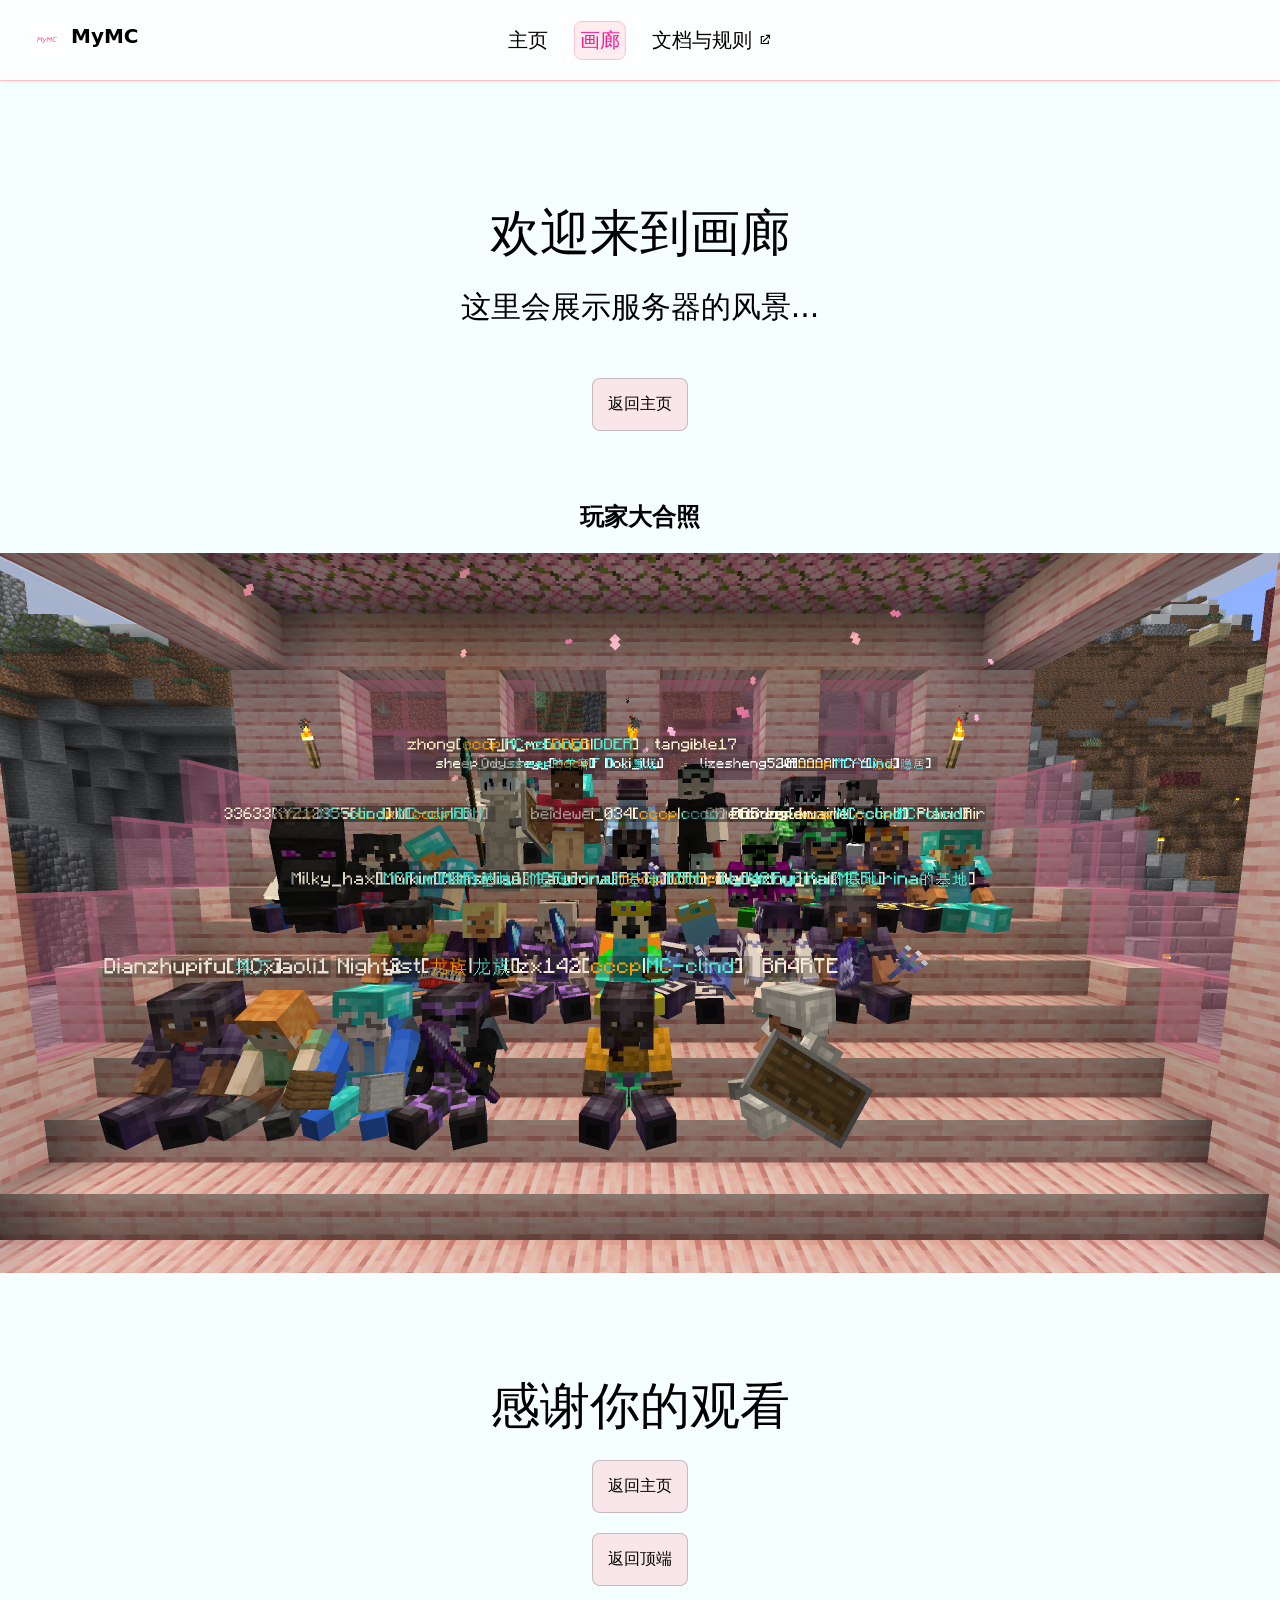
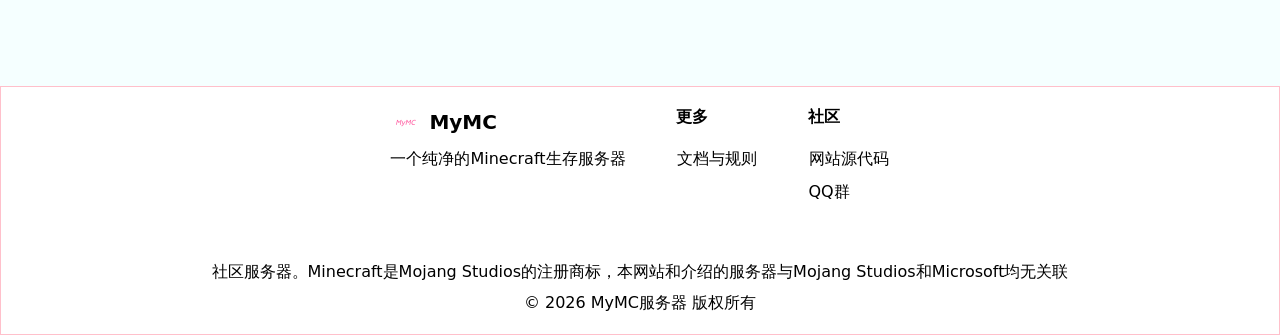
<file: Gallery/index.html>
<!DOCTYPE html>
<html lang="zh" style="scroll-behavior: smooth">
<head>
    <title>MyMC | Minecraft服务器</title>
    <link rel="icon" href="../Assets/MyMC_64.png">
    <link rel="stylesheet" href="../style.css">
    <meta charset="UTF-8">
    <meta name="viewport" content="width=device-width, initial-scale=1.0">
</head>
<body>
    <div class="nav-background">
        <nav class="nav">
            <a href="../" class="nav-icon">
                <img src="../Assets/MyMC_64.png" class="nav-icon-logo" alt="MyMC Icon" width="64" height="64" />
                <span class="nav-icon-text">MyMC</span>
            </a>
            <div class="nav-items">
                <a href="../" class="nav-item">主页</a>
                <a href="./" class="nav-item nav-item-selected">画廊</a>
                <a href="https://docs.qq.com/aio/DS3Rvb0lQZVpRVXB5" target="_blank" class="nav-item">
                    文档与规则
                    <svg class="external-icon" viewBox="0 0 24 24" width="14" height="14" fill="currentColor" aria-hidden="true">
                        <path d="M14 3h7v7h-2V6.41l-9.29 9.3-1.42-1.42 9.3-9.29H14V3z"/>
                        <path d="M5 5h6v2H7v10h10v-4h2v6H5V5z"/>
                    </svg>
                </a>
            </div>
            <details class="nav-menu" style="margin-left: auto; position: relative;">
                <summary style="list-style: none; cursor: pointer; user-select: none;" class="btn">选择页面</summary>
                <div class="nav-menu-open">
                    <a href="../" class="nav-item">主页</a>
                    <a href="./" class="nav-item nav-item-selected">画廊</a>
                    <a href="https://docs.qq.com/aio/DS3Rvb0lQZVpRVXB5" target="_blank" class="nav-item">
                        文档与规则
                        <svg class="external-icon" viewBox="0 0 24 24" width="14" height="14" fill="currentColor" aria-hidden="true">
                            <path d="M14 3h7v7h-2V6.41l-9.29 9.3-1.42-1.42 9.3-9.29H14V3z"/>
                            <path d="M5 5h6v2H7v10h10v-4h2v6H5V5z"/>
                        </svg>
                    </a>
                </div>
            </details>
        </nav>
    </div>
    <div style="text-align: center; align-items: center; display: flex; flex-direction: column; justify-content: center; gap: 20px; margin-top: 200px;">
        <a class="title-text fade-in">欢迎来到画廊</a>
        <a class="subtitle-text fade-in">这里会展示服务器的风景...</a>
        <a class="btn fade-in" href="../" style="margin-top: 30px;">返回主页</a>
    </div>
    <div style="text-align: center; margin-top: 50px; align-items: center; display: flex; flex-direction: column; animation: fade-in2 0.25s forwards; opacity: 0;">
        <h2 class="center-label">玩家大合照</h2>
        <img style="max-width: 100%; height: auto; width: 1920px" src="./Assets/group.png" alt="group" width="2560" height="1440"/>
    </div>
    <div style="text-align: center; align-items: center; display: flex; flex-direction: column; gap: 20px; margin-top: 100px; animation: fade-in2 0.25s forwards; opacity: 0;">
        <div class="title-text">感谢你的观看</div>
        <a class="btn" href="../">返回主页</a>
        <a class="btn" href="#">返回顶端</a>
    </div>
    <footer class="footer">
        <div style="display: flex; flex-direction: row; flex-wrap: wrap; gap: 50px;">
            <div style="display: flex; flex-direction: column; gap: 10px; text-align: left;">
                <a style="font-size: 20px; font-weight: bold;">
                    <img src="../Assets/MyMC_64.png" alt="MyMC Icon" style="width: 32px; height: 32px; vertical-align: middle;" />
                    MyMC
                </a>
                <a style="font-size: 16px">
                    一个纯净的Minecraft生存服务器
                </a>
            </div>
            <div style="display: flex; flex-direction: column; gap: 10px; text-align: left;">
                <a style="margin-bottom: 10px; font-weight: bold;">更多</a>
                <a class="linktext" href="https://docs.qq.com/aio/DS3Rvb0lQZVpRVXB5" target="_blank">
                    文档与规则
                </a>
            </div>
            <div style="display: flex; flex-direction: column; gap: 10px; text-align: left;">
                <a style="margin-bottom: 10px; font-weight: bold;">社区</a>
                <a class="linktext" href="https://github.com/MCFurina/MyMC-Website" target="_blank">
                    网站源代码
                </a>
                <a class="linktext" href="https://qm.qq.com/q/Btq5z1WSHu" target="_blank">
                    QQ群
                </a>
            </div>
        </div>
        <hr style="width: 80%; max-width: 1600px; border: 1px solid rgba(255, 255, 255, 0.5)" />
        <div style="display: flex; flex-direction: column; gap: 10px;">
            <a style="font-size: 16px">
                社区服务器。Minecraft是Mojang Studios的注册商标，本网站和介绍的服务器与Mojang Studios和Microsoft均无关联
            </a>
            <a style="font-size: 16px">
                © 2026 MyMC服务器 版权所有
            </a>
        </div>
    </footer>
</body>
</html>
</file>
<file: style.css>
body {
    background: rgb(245, 255, 255);
    margin: 0;
    padding: 0;
    font-family: "Noto Sans SC", -apple-system, system-ui, sans-serif;
}
button {
    cursor: pointer;
}
.nav-background {
    position: fixed;
    top: 0;
    left: 0;
    right: 0;
    z-index: 9999;
    background-color: rgba(255, 255, 255, 0.75);
    border-bottom: solid 1px pink;
    backdrop-filter: blur(8px);
    box-shadow: 0 1px 2px rgba(0, 0, 0, 0.04), 0 2px 8px rgba(0, 0, 0, 0.04);
}
.nav {
    display: flex;
    flex-direction: row;
    align-items: center;
    max-width: 1600px;
    margin: 0 auto;
    padding: 10px 20px;
    min-height: 60px;
    gap: 16px;
}
.nav-icon {
    text-decoration: none;
    color: inherit;
    display: flex;
    flex-direction: row;
    gap: 8px;
    padding: 10px;
    border: 1px solid transparent;
    transition: border 0.25s ease;
    border-radius: 8px;
}
.nav-icon:hover {
    border: 1px solid pink;
}
.nav-icon-logo {
    vertical-align: middle;
    width: 32px;
    height: 32px;
    border-radius: 4px;
}
.nav-icon-text {
    font-size: 20px;
    font-weight: bold;
}
.nav-item {
    text-decoration: none;
    color: inherit;
    font-size: 20px;
    border-radius: 8px;
    transition: background-color 0.2s ease, border 0.2s ease;
    padding: 5px;
    border: 1px solid transparent;
}
.nav-item-selected {
    background-color: rgba(255, 192, 203, 0.3);
    border: 1px solid pink;
    color: deeppink;
}
.nav-item:hover {
    background-color: rgba(255, 192, 203, 0.3);
}
.nav-items {
    position: absolute;
    left: 50%;
    transform: translateX(-50%);
    flex-direction: row;
    gap: 20px;
    display: flex;
}
.nav-menu {
    display: none;
}
.nav-menu[open] summary {
    transform: scale(0.97);
    opacity: 0.5;
}
.nav-menu-open {
    position: absolute;
    top: 100%;
    right: 0;
    min-width: 140px;
    background: rgba(255, 255, 255, 1.0);
    border: solid 1px pink;
    border-radius: 8px;
    padding: 10px;
    z-index: 10000;
    display: flex;
    flex-direction: column;
    gap: 10px;
    text-align: center;
}
.center-card {
    display: flex;
    flex-direction: column;
    align-items: center;
    text-align: center;
    max-width: 1200px;
    border-radius: 8px;
    background-color: rgb(245, 245, 245);
    color: black;
    border: 1px solid rgba(0, 0, 0, 0.2);
    padding: 20px;
    margin-left: auto;
    margin-right: auto;
    scroll-margin-top: 150px;
    box-shadow: 0 1px 2px rgba(0, 0, 0, 0.04), 0 2px 8px rgba(0, 0, 0, 0.04);
    animation: fade-in2 0.25s forwards;
    opacity: 0;
}
.center-card-title {
    font-size: 25px;
    font-weight: bold;
    margin-right: auto;
    margin-bottom: 10px;
}
.center-card-card {
    display: flex;
    flex-direction: column;
    gap: 10px;
    text-align: center;
    border: solid 1px pink;
    border-radius: 8px;
    background-color: rgba(252, 228, 236, 1.0);
    padding: 15px;
    color: black;
}
.card-box {
    padding: 0 16px;
}
.btn {
    border: 1px solid rgba(0, 0, 0, 0.2);
    padding: 15px;
    width: fit-content;
    text-decoration: none;
    color: inherit;
    border-radius: 8px;
    font-size: 16px;
    background-color: rgba(255, 192, 203, 0.4);
    transition: background-color 0.25s ease, border 0.25s ease, scale 0.25s ease, opacity 0.25s ease;
    color: black;
}
.btn:hover {
    background-color: rgba(255, 192, 203, 0.6);
}
.btn:active {
    scale: 0.97;
    opacity: 0.5;
}
.btn:disabled {
    opacity: 60%;
    cursor: not-allowed;
}
.linktext {
    color: inherit;
    text-decoration: none;
    border: solid 1px transparent;
    border-radius: 8px;
    transition: border 0.2s ease;
    display: inline-block;
    width: fit-content;
}
.linktext:hover {
    border: 1px solid pink;
}
.gradient-text-1 {
    display: inline-block;
    background: linear-gradient(90deg, #7FE5D4, #FFFFFF);
    background-clip: text;
    color: transparent;
}
.title-text1 {
    font-size: 16px;
    color: #A9A9A9;
}
.title-text {
    font-size: 50px;
}
.subtitle-text {
    font-size: 30px;
}
.footer {
    margin-top: 100px;
    margin-left: auto;
    margin-right: auto;
    display: flex;
    flex-direction: column;
    gap: 20px;
    text-align: center;
    align-items: center;
    padding: 20px 10px;
    background-color: rgba(255, 255, 255, 1.0);
    border: 1px solid pink;
    color: black;
}
.center-label {
    color: black;
}
@media (max-width: 768px) {
    .nav-items {
        display: none;
    }
    .nav-menu {
        display: flex;
    }
    .title-text {
        font-size: 40px;
    }
    .subtitle-text {
        font-size: 20px;
    }
    .nav {
        min-height: 48px;
    }
    .nav-icon-logo {
        display: none;
    }
    .center-card-title {
        font-size: 25px;
    }
}
@media (prefers-color-scheme: dark) {
    body {
        background: rgb(25, 25, 25);
    }
    .nav-background {
        background-color: rgba(0, 0, 0, 0.75);
        color: white;
    }
    .nav-item-selected {
        color: lightpink;
    }
    .nav-menu-open {
        background-color: rgb(50, 50, 50);
    }
    .title-text {
        color: white;
    }
    .subtitle-text {
        color: white;
    }
    .center-card {
        background: rgba(255, 255, 255, 0.1);
        color: white;
        border: 1px solid rgba(255, 255, 255, 0.15);
    }
    .center-card-card {
        background: rgba(255, 255, 255, 0.1);
        border: 1px solid rgba(255, 255, 255, 0.15);
        color: white;
    }
    .btn {
        background: rgba(255, 255, 255, 0.1);
        color: white;
        border: 1px solid rgba(255, 255, 255, 0.15);
    }
    .btn:hover {
        background: rgba(255, 255, 255, 0.2);
        border: 1px solid rgb(150, 150, 150);
    }
    .footer {
        color: white;
        background: rgba(255, 255, 255, 0.1);
        border: 1px solid rgba(255, 255, 255, 0.15);
    }
    .center-label {
        color: white;
    }
}
.fade-in {
    opacity: 0;
    animation: fade-in 0.25s forwards;
}
@keyframes fade-in {
    from {
        opacity: 0;
        transform: translateY(50px);
    }
    to {
        opacity: 1;
        transform: translateY(0);
    }
}
@keyframes fade-in2 {
    from {
        opacity: 0;
    }
    to {
        opacity: 1;
    }
}
</file>
